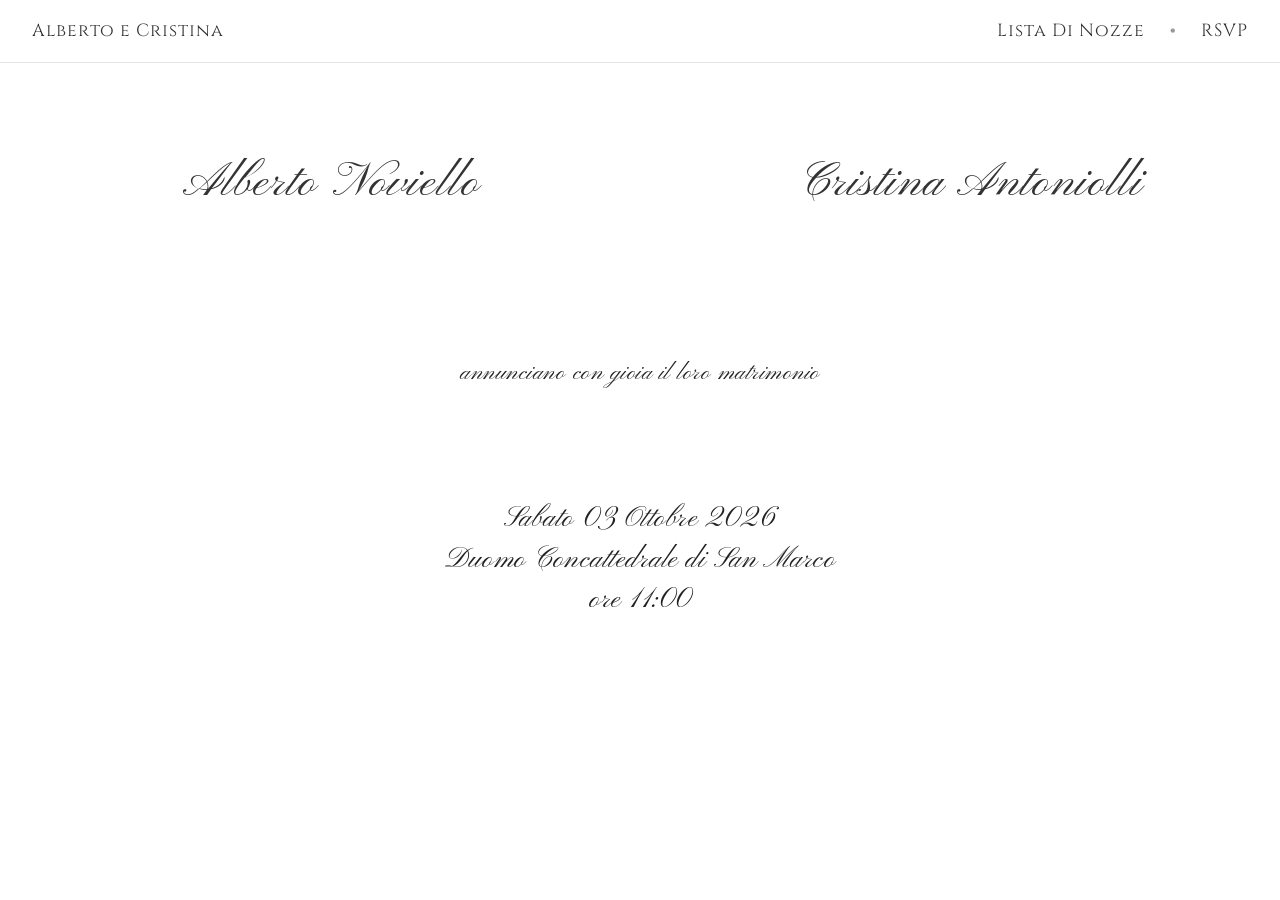
<file: index.html>
<!DOCTYPE html>
<html lang="it">
<head>
	<link href="https://fonts.googleapis.com/css2?family=Playfair+Display:wght@300;400;500;600&display=swap" rel="stylesheet">
	<link href="https://fonts.googleapis.com/css2?family=Cormorant+Garamond:wght@300;400;500;600&display=swap" rel="stylesheet">
	<link href="https://fonts.googleapis.com/css2?family=Cinzel:wght@400;500;600&display=swap" rel="stylesheet">
	<link href="https://fonts.googleapis.com/css2?family=Pinyon+Script&display=swap" rel="stylesheet">
  <meta charset="UTF-8" />
  <meta name="viewport" content="width=device-width, initial-scale=1" />
  <title>Cristina & Alberto</title>
  <link rel="stylesheet" href="style.css" />
</head>

<body>

  <!-- HEADER -->
  <header class="hero">

	<header class="header-bar">

	  <div class="header-left">
		<a href="index.html" class="header-btn">Alberto e Cristina</a>
		<!--<span class="header-btn">Alberto e Cristina</span>-->
	  </div>

	  <div class="header-right">
		<a href="ListaDiNozze.html" class="header-btn">Lista Di Nozze</a>
		<span class="dot-separator">•</span>
		<a href="RSVP.html" class="header-btn">RSVP</a>
	  </div>

	</header>

  </header>


  <!-- SEZIONE CENTRALE -->
	<main class="main-section">

	  <!--<div class="names-block">
		<div class="name">Cristina Antoniolli</div>
		<div class="and">e</div>
		<div class="name">Alberto Noviello</div>
	  </div>-->

	<div class="namesSposi-grid">
	  <div class="namesSposi-box left">
		<h3 class="namesSposi-title">Alberto Noviello</h3>
	  </div>

	  <div class="namesSposi-box right">
		<h3 class="namesSposi-title">Cristina Antoniolli</h3>
	  </div>
	</div>



	<div class="invito-block">
	  <p class="invitofrase-testo">
		annunciano con gioia il loro matrimonio<br><br><br><br>
	</p>
	<p class="invito-testo">
		Sabato 03 Ottobre 2026<br>
		Duomo Concattedrale di San Marco<br>
		ore 11:00
	  </p>
	</div>

	</main>

</body>
</html>
</file>
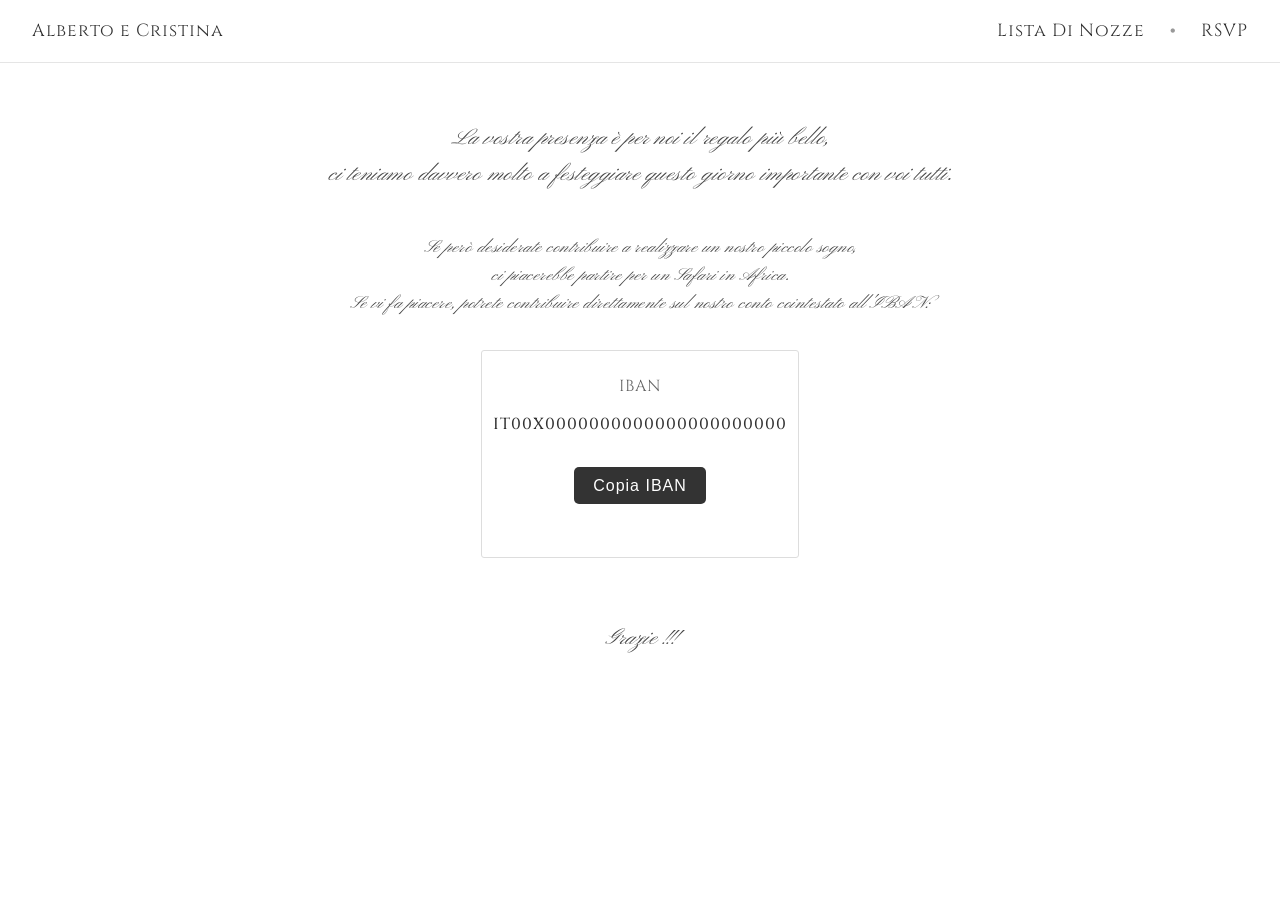
<file: ListaDiNozze.html>
<!DOCTYPE html>
<html lang="it">
<head>
	<link href="https://fonts.googleapis.com/css2?family=Playfair+Display:wght@300;400;500;600&display=swap" rel="stylesheet">
	<link href="https://fonts.googleapis.com/css2?family=Cormorant+Garamond:wght@300;400;500;600&display=swap" rel="stylesheet">
	<link href="https://fonts.googleapis.com/css2?family=Cinzel:wght@400;500;600&display=swap" rel="stylesheet">
	<link href="https://fonts.googleapis.com/css2?family=Pinyon+Script&display=swap" rel="stylesheet">
  <meta charset="UTF-8" />
  <meta name="viewport" content="width=device-width, initial-scale=1" />
  <title>Lista Di Nozze</title>
  <link rel="stylesheet" href="style.css" />
</head>

<body>

  <!-- HEADER -->
  <header class="hero">

	<header class="header-bar">

	  <div class="header-left">
		<a href="index.html" class="header-btn">Alberto e Cristina</a>
		<!--<span class="header-btn">Alberto e Cristina</span>-->
	  </div>

	  <div class="header-right">
		<a href="ListaDiNozze.html" class="header-btn">Lista Di Nozze</a>
		<span class="dot-separator">•</span>
		<a href="RSVP.html" class="header-btn">RSVP</a>
	  </div>

	</header>

  </header>

<!-- 
<main class="registry-section">

	<section class="registry-collage">
	  <div class="collage-grid">
		<img src="Foto1.JPG" class="collage-img">
		<img src="Foto2.JPG" class="collage-img">
		<img src="Foto3.JPG" class="collage-img">
		<img src="Foto4.JPG" class="collage-img">
		<img src="Foto5.JPG" class="collage-img">

		<img src="Foto6.JPG" class="collage-img">
		<img src="Foto7.JPG" class="collage-img">
		<img src="Foto8.JPG" class="collage-img">
		<img src="Foto9.JPG" class="collage-img">
		<img src="Foto10.JPG" class="collage-img">

		<img src="Foto11.JPG" class="collage-img">
		<img src="Foto12.JPG" class="collage-img">
		<img src="Foto13.JPG" class="collage-img">
		<img src="Foto14.JPG" class="collage-img">
		<img src="Foto15.JPG" class="collage-img">

		<img src="Foto16.JPG" class="collage-img">
		<img src="Foto17.JPG" class="collage-img">
		<img src="Foto18.JPG" class="collage-img">
		<img src="Foto19.JPG" class="collage-img">
		<img src="Foto20.JPG" class="collage-img">

		<img src="Foto21.JPG" class="collage-img">
		<img src="Foto22.JPG" class="collage-img">
		<img src="Foto23.JPG" class="collage-img">
		<img src="Foto24.JPG" class="collage-img">
		<img src="Foto25.JPG" class="collage-img">
	  </div>
-->
	  <p class="registry-intro">
		La vostra presenza è per noi il regalo più bello,<br>
		ci teniamo davvero molto a festeggiare questo giorno importante con voi tutti.
	  </p>
	  
	  
	<p class="registry-main">
	  Se però desiderate contribuire a realizzare un nostro piccolo sogno,<br>
	  ci piacerebbe partire per un <span class="highlight-safari">Safari in Africa</span>.<br>
	  Se vi fa piacere, potrete contribuire direttamente sul nostro conto cointestato all'IBAN:
	</p>

	<div class="iban-box">
	  <p class="iban-label">IBAN</p>
	  <p class="iban-value" id="iban-text">IT00X0000000000000000000000</p>

	  <button class="copy-btn" onclick="copyIBAN()">Copia IBAN</button>
	  <p id="copy-feedback" class="copy-feedback">Copiato!</p>
	</div>

	  <p class="registry-intro">
		Grazie !!!<br>
	  </p>

	</section>

</main>


<script>
function copyIBAN() {
  const iban = document.getElementById("iban-text").innerText;
  navigator.clipboard.writeText(iban).then(() => {
    const feedback = document.getElementById("copy-feedback");
    feedback.style.opacity = "1";
    setTimeout(() => {
      feedback.style.opacity = "0";
    }, 1500);
  });
}
</script>

</body>
</html>
</file>
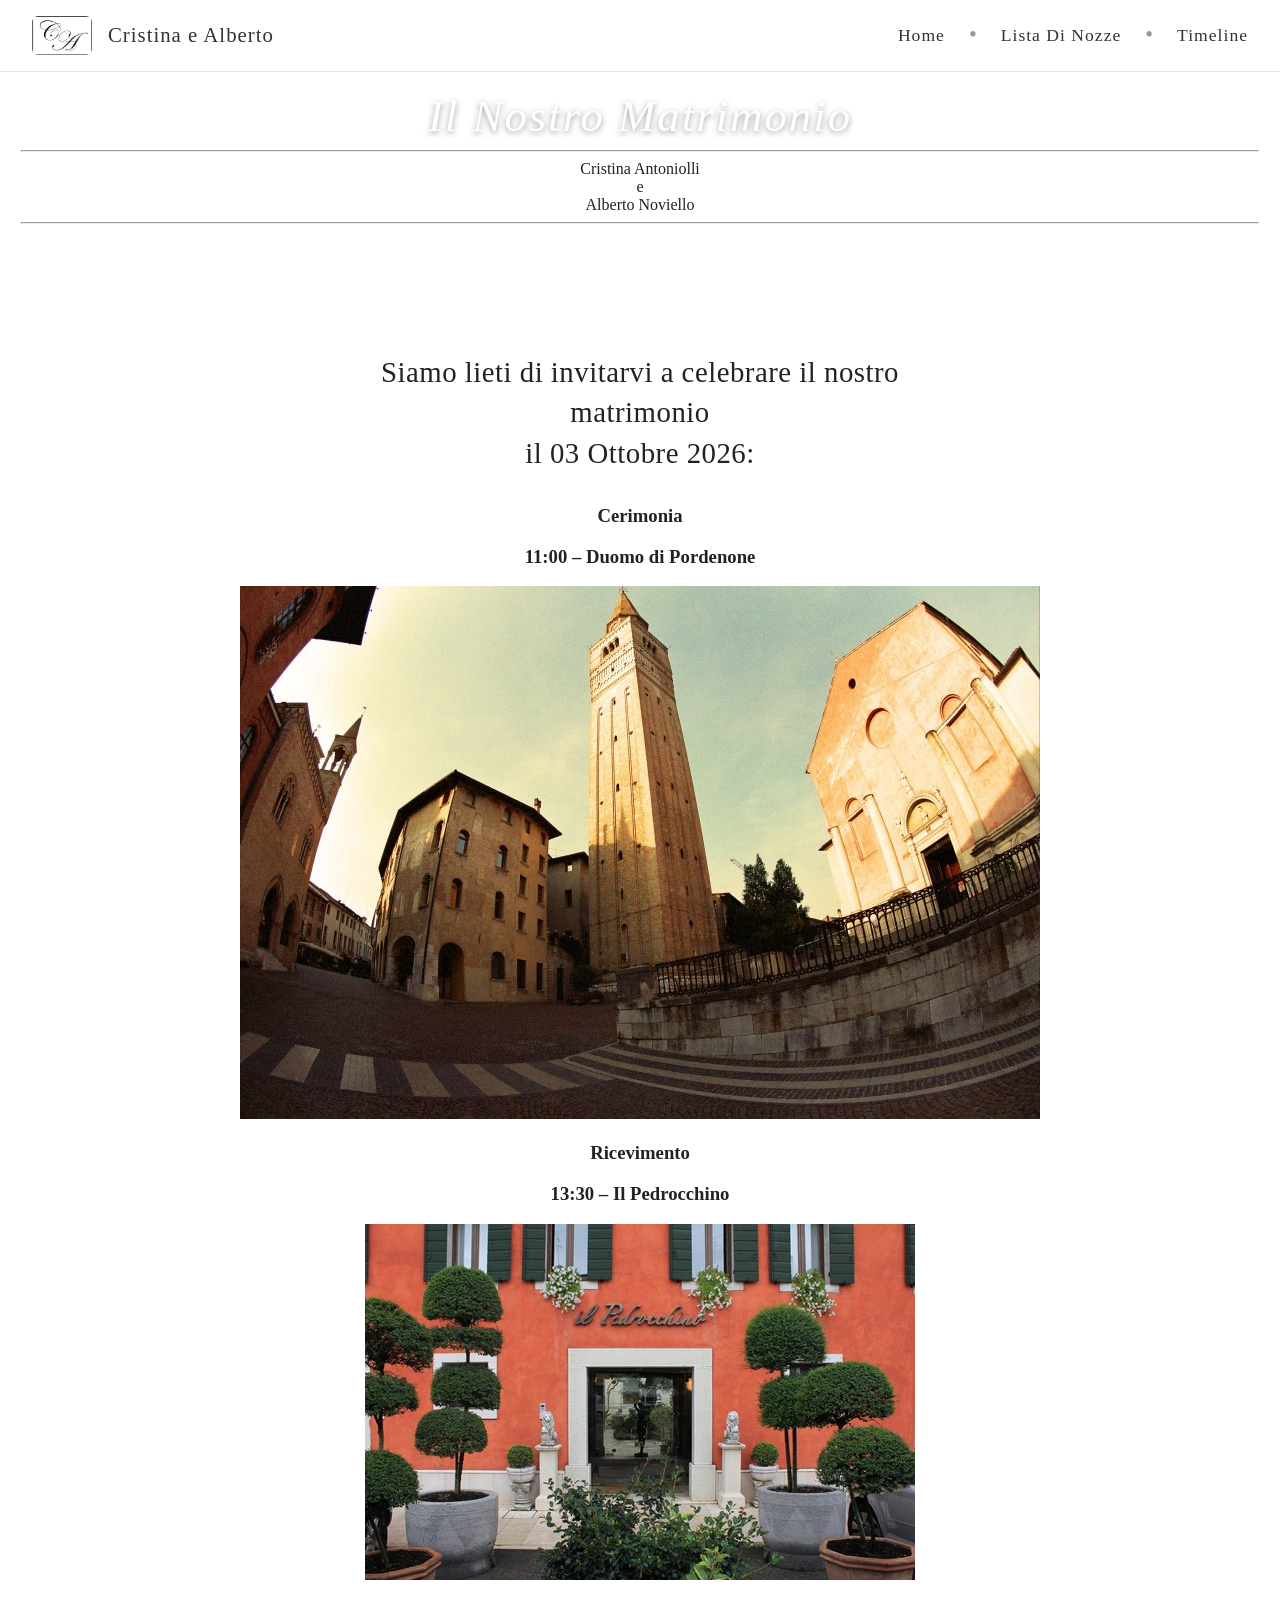
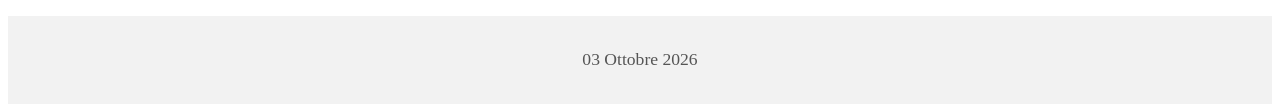
<file: Main1.html>
<!DOCTYPE html>
<html lang="it">
<head>
	<link href="https://fonts.googleapis.com/css2?family=Playfair+Display:wght@300;400;500;600&display=swap" rel="stylesheet">
  <meta charset="UTF-8" />
  <meta name="viewport" content="width=device-width, initial-scale=1" />
  <title>Alberto & NomePartner</title>
  <link rel="stylesheet" href="style.css" />
</head>

<body>

  <!-- HEADER -->
  <header class="hero">

	<header class="header-bar">

	  <div class="header-left">
		<img src="header.jpg" alt="Logo matrimonio" class="header-logo" />
		<span class="header-title">Cristina e Alberto</span>
	  </div>

	  <div class="header-right">
		<a href="Main.html" class="header-btn">Home</a>
		<span class="dot-separator">•</span>
		<a href="ListaDiNozze.html" class="header-btn">Lista Di Nozze</a>
		<span class="dot-separator">•</span>
		<a href="timeline.html" class="header-btn">Timeline</a>
	  </div>

	</header>

  </header>


  <!-- SEZIONE CENTRALE -->
	<main class="main-section">
	
	<section class="hero-banner">
	  <div class="hero-banner-text">Il Nostro Matrimonio</div>
	</section>
	
	

	  <hr class="line" />

	  <div class="names-block">
		<div class="name">Cristina Antoniolli</div>
		<div class="and">e</div>
		<div class="name">Alberto Noviello</div>
	  </div>

	  <hr class="line" />

	<div class="invito-block">
	  <p class="invito-testo">
		Siamo lieti di invitarvi a celebrare il nostro matrimonio<br>
		il 03 Ottobre 2026:
	  </p>
	</div>

	<div class="location-grid">

	  <!-- COLONNA SINISTRA -->
	  <div class="location-box">
		<h3 class="location-title">Cerimonia</h3>
		<h3 class="location-subtitle italic-title">11:00 – Duomo di Pordenone</h3>
		<img src="DuomoPordenone.jpg" alt="Duomo di Pordenone" class="location-img">
	  </div>

	  <!-- COLONNA DESTRA -->
	  <div class="location-box">
		<h3 class="location-title">Ricevimento</h3>
		<h3 class="location-subtitle italic-title">13:30 – Il Pedrocchino</h3>
		<img src="Pedrocchino.jpg" alt="Il Pedrocchino" class="location-img">
	  </div>

	</div>


	</main>

  <!-- FOOTER -->
  <footer class="footer">
    <p>03 Ottobre 2026</p>
  </footer>

</body>
</html>
</file>
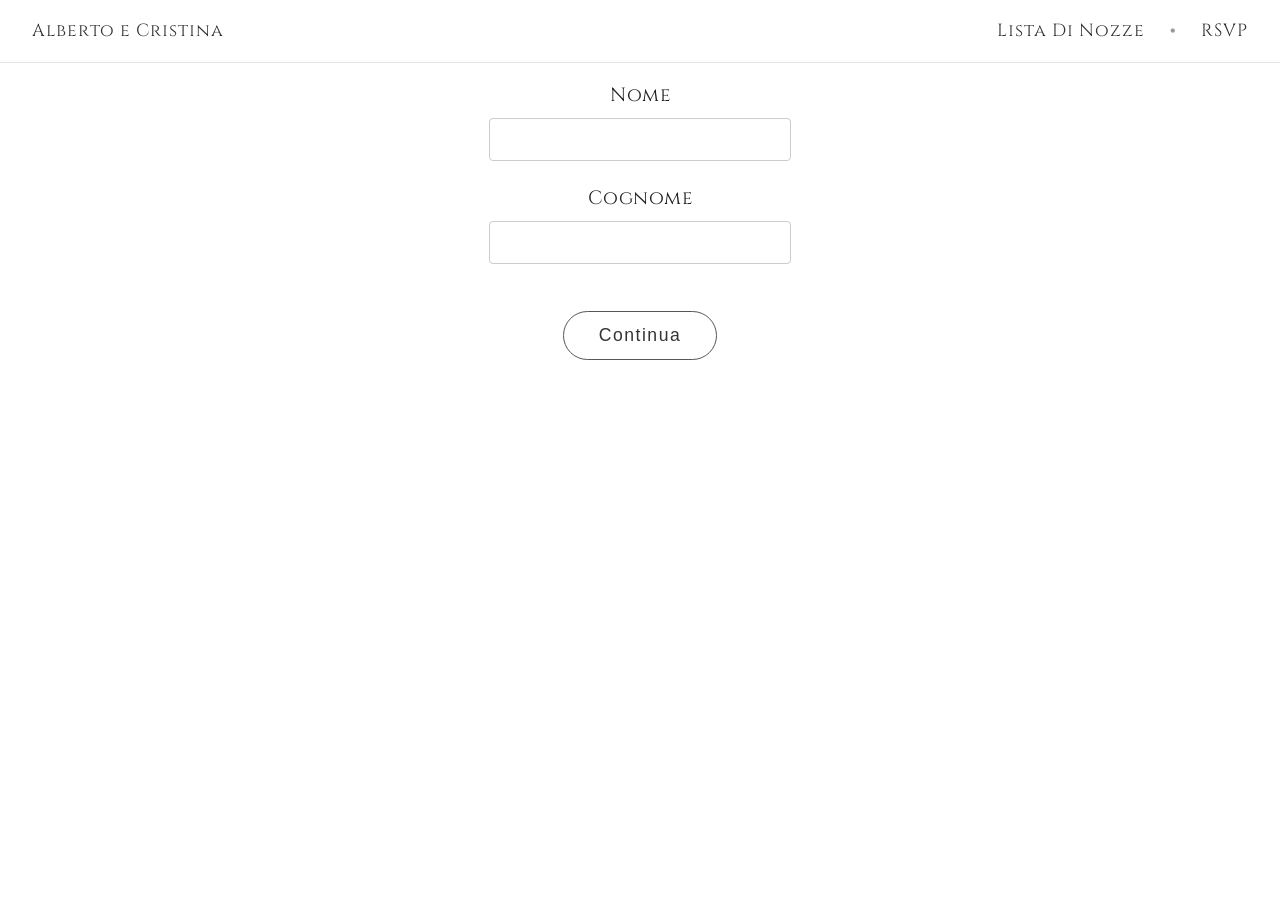
<file: RSVP.html>
<!DOCTYPE html>
<html lang="it">
<head>
	<link href="https://fonts.googleapis.com/css2?family=Playfair+Display:wght@300;400;500;600&display=swap" rel="stylesheet">
	<link href="https://fonts.googleapis.com/css2?family=Cormorant+Garamond:wght@300;400;500;600&display=swap" rel="stylesheet">
	<link href="https://fonts.googleapis.com/css2?family=Cinzel:wght@400;500;600&display=swap" rel="stylesheet">
	<link href="https://fonts.googleapis.com/css2?family=Pinyon+Script&display=swap" rel="stylesheet">
  <meta charset="UTF-8" />
  <meta name="viewport" content="width=device-width, initial-scale=1" />
  <title>RSVP</title>
  <link rel="stylesheet" href="style.css" />
</head>

<body>

  <!-- HEADER -->
  <header class="hero">

	<header class="header-bar">

	  <div class="header-left">
		<a href="index.html" class="header-btn">Alberto e Cristina</a>
		<!--<span class="header-btn">Alberto e Cristina</span>-->
	  </div>

	  <div class="header-right">
		<a href="ListaDiNozze.html" class="header-btn">Lista Di Nozze</a>
		<span class="dot-separator">•</span>
		<a href="RSVP.html" class="header-btn">RSVP</a>
	  </div>

	</header>

  </header>

<form id="formCompleto" action="https://formsubmit.co/alberto_noviello@outlook.com" method="POST">

  <!-- CONFIG EMAIL -->
  <input type="hidden" name="_subject" value="Nuova conferma RSVP">
  <input type="hidden" name="_captcha" value="false">
  <input type="hidden" name="_next" value="Thankyou.html">

  <!-- utile per email -->
  <input type="hidden" name="nome_completo" id="nome_completo">

  <!-- STEP 1 -->
  <div id="step1">
    <label>Nome
      <input type="text" id="nome" name="nome" required>
    </label>

    <label>Cognome
      <input type="text" id="cognome" name="cognome" required>
    </label>

	<button id="continuaBtn" type="button" class="submit-btn" onclick="verificaNome()">
	  Continua
	</button>

    <p id="errore" class="errore-msg"></p>

  </div>

  <!-- STEP 2 -->
  <div id="step2" style="display:none;">

    <label>Parteciperai?
      <select name="presenza" required>
        <option value="si">Sì, ci sarò!</option>
        <option value="no">Purtroppo no</option>
      </select>
    </label>

    <label id="persone-label">
      Numero di persone
      <select id="persone-select" name="persone"></select>
    </label>

    <label>Note
      <textarea name="note"></textarea>
    </label>

    <button type="submit" class="submit-btn">
      Invia
    </button>

  </div>
</form>




<script>

let invitati = [];

// ✅ normalizza stringhe
function normalizza(str) {
  return str
    .toLowerCase()
    .normalize("NFD")
    .replace(/[\u0300-\u036f]/g, "")
    .replace(/'/g, "")
    .replace(/[^a-z\s]/g, "")
    .trim()
    .replace(/\s+/g, " ");
}

// ✅ CONFIG JSONBIN
const BIN_ID = "6a30fe76da38895dfec832a5";
const API_KEY = "$2a$10$9mci6Xi2bRFphPasXuSdle52zgJLxaLCO1FE1dNpwxUWUjb3cC/4K";

fetch(`https://api.jsonbin.io/v3/b/${BIN_ID}/latest`, {
  headers: {
    "X-Master-Key": API_KEY
  }
})
.then(res => res.json())
.then(data => {

  // ✅ gestione robusta (copre entrambi i casi)
  if (Array.isArray(data.record)) {
    invitati = data.record;
  } else if (Array.isArray(data.record.record)) {
    invitati = data.record.record;
  } else {
    console.error("Formato JSON inatteso:", data);
    invitati = [];
  }

  console.log("✅ invitati:", invitati);
})
.catch(err => console.error(err));


function verificaNome() {

  const nome = document.getElementById("nome").value;
  const cognome = document.getElementById("cognome").value;

  const completo = normalizza(nome + " " + cognome);
  const errore = document.getElementById("errore");

  errore.style.display = "none";
  errore.classList.remove("show");

  console.log("INPUT:", completo);

  // ✅ TROVA IL GRUPPO
  const gruppoTrovato = invitati.find(g => {

    return g.persone.some(p => {
      const full1 = normalizza(p.nome + " " + (p.cognome1 || ""));
      const full2 = normalizza(p.nome + " " + (p.cognome2 || ""));

      return full1 === completo || full2 === completo;
    });

  });

  // ❌ NON TROVATO
  if (!gruppoTrovato) {
    errore.innerText = "Scusa, il tuo nome non trovato nella lista invitati";
    errore.style.display = "block";
    return;
  }

  // ❌ GIÀ CONFERMATO (da chiunque nel gruppo)
  if (gruppoTrovato.confermato) {
    errore.innerText = "Grazie, la tua partcipazione è già stata confermata! ";
    errore.style.display = "block";
    return;
  }

  // ✅ OK → salva gruppo selezionato
  window.gruppoSelezionato = gruppoTrovato;

  mostraForm(gruppoTrovato.max || 1);
}



// ✅ MOSTRA STEP 2
function mostraForm(maxPersone) {

  document.getElementById("step1").style.display = "none";
  document.getElementById("step2").style.display = "block";

  const select = document.getElementById("persone-select");
  select.innerHTML = "";

  for (let i = 1; i <= maxPersone; i++) {
    const opt = document.createElement("option");
    opt.value = i;
    opt.textContent = i;
    select.appendChild(opt);
  }

  const nome = document.getElementById("nome").value;
  const cognome = document.getElementById("cognome").value;

  document.getElementById("nome_completo").value =
    nome.trim() + " " + cognome.trim();
}


document.getElementById("formCompleto").addEventListener("submit", function(e) {
  e.preventDefault();

  const gruppo = window.gruppoSelezionato;

  if (!gruppo) return;

  // ✅ marca tutta la coppia come confermata
  gruppo.confermato = true;

  fetch(`https://api.jsonbin.io/v3/b/${BIN_ID}`, {
    method: "PUT",
    headers: {
      "Content-Type": "application/json",
      "X-Master-Key": API_KEY
    },
    body: JSON.stringify({
      record: invitati
    })
  })
  .then(() => {
    console.log("✅ Conferma salvata");
    e.target.submit();
  })
  .catch(err => console.error(err));
});


// ✅ gestione presenza
document.addEventListener("DOMContentLoaded", () => {
  const presenzaSelect = document.querySelector('select[name="presenza"]');

  presenzaSelect.addEventListener("change", function () {
    const label = document.getElementById("persone-label");

    if (this.value === "no") {
      label.style.display = "none";
    } else {
      label.style.display = "block";
    }
  });
});


</script>


</body>
</html>
</file>
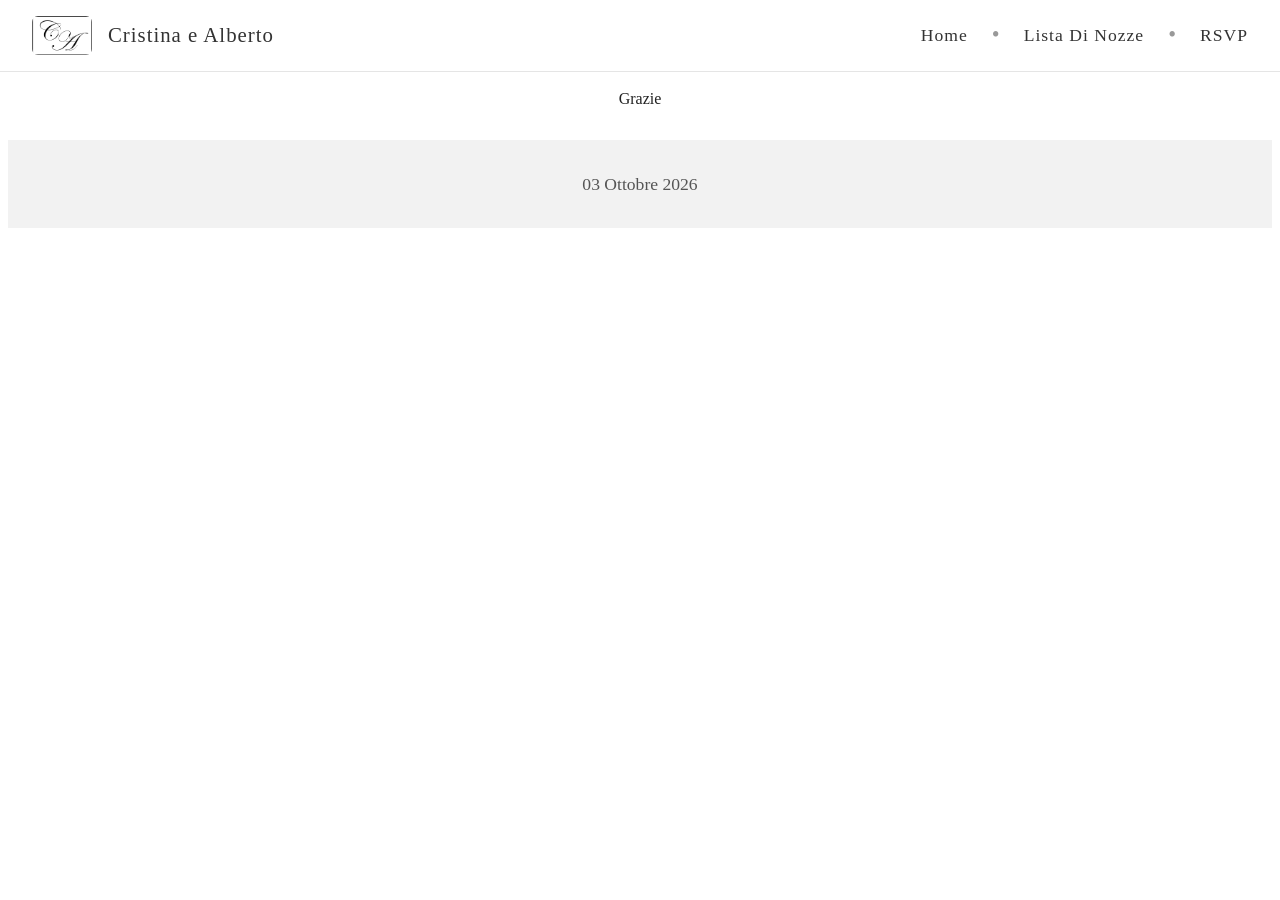
<file: Thankyou.html>
<!DOCTYPE html>
<html lang="it">
<head>
	<link href="https://fonts.googleapis.com/css2?family=Playfair+Display:wght@300;400;500;600&display=swap" rel="stylesheet">
	<link href="https://fonts.googleapis.com/css2?family=Cormorant+Garamond:wght@300;400;500;600&display=swap" rel="stylesheet">
	<link href="https://fonts.googleapis.com/css2?family=Pinyon+Script&display=swap" rel="stylesheet">
  <meta charset="UTF-8" />
  <meta name="viewport" content="width=device-width, initial-scale=1" />
  <title>Cristina & Alberto</title>
  <link rel="stylesheet" href="style.css" />
</head>

<body>

  <!-- HEADER -->
  <header class="hero">

	<header class="header-bar">

	  <div class="header-left">
		<img src="header.jpg" alt="Logo matrimonio" class="header-logo" />
		<span class="header-title">Cristina e Alberto</span>
	  </div>

	  <div class="header-right">
		<a href="index.html" class="header-btn">Home</a>
		<span class="dot-separator">•</span>
		<a href="ListaDiNozze.html" class="header-btn">Lista Di Nozze</a>
		<span class="dot-separator">•</span>
		<a href="RSVP.html" class="header-btn">RSVP</a>
	  </div>

	</header>

  </header>


  <!-- SEZIONE CENTRALE -->
	<main class="main-section">
	  <div class="names-block">
		<div class="name">Grazie</div>
	  </div>
	</main>

  <!-- FOOTER -->
  <footer class="footer">
    <p>03 Ottobre 2026</p>
  </footer>

</body>
</html>
</file>
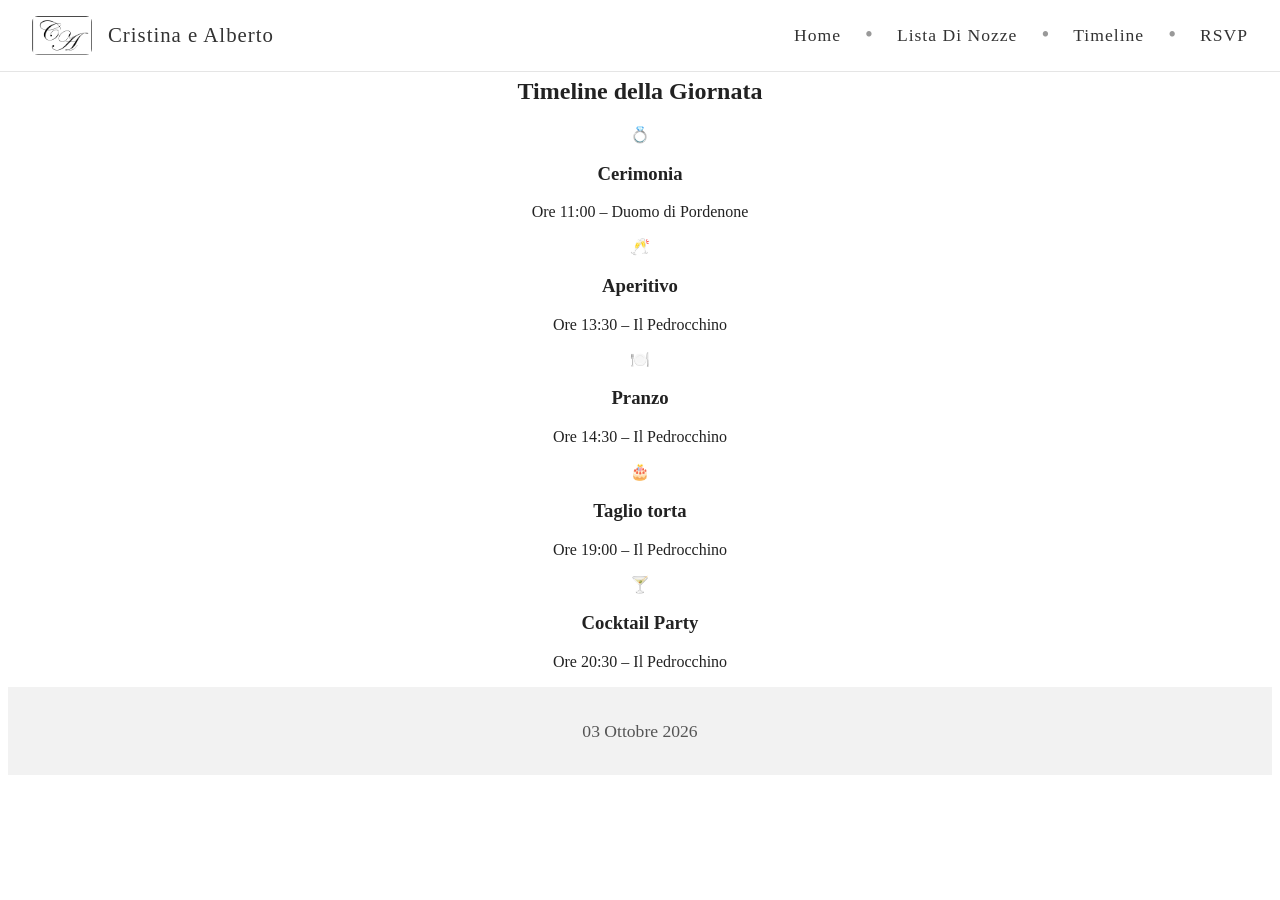
<file: timeline.html>
<!DOCTYPE html>
<html lang="it">
<head>
	<link href="https://fonts.googleapis.com/css2?family=Playfair+Display:wght@300;400;500;600&display=swap" rel="stylesheet">
	<link href="https://fonts.googleapis.com/css2?family=Cormorant+Garamond:wght@300;400;500;600&display=swap" rel="stylesheet">
  <meta charset="UTF-8" />
  <meta name="viewport" content="width=device-width, initial-scale=1" />
  <title>Timeline</title>
  <link rel="stylesheet" href="style.css" />
</head>

<body>

  <!-- HEADER -->
  <header class="hero">

	<header class="header-bar">

	  <div class="header-left">
		<img src="header.jpg" alt="Logo matrimonio" class="header-logo" />
		<span class="header-title">Cristina e Alberto</span>
	  </div>

	  <div class="header-right">
		<a href="Main.html" class="header-btn">Home</a>
		<span class="dot-separator">•</span>
		<a href="ListaDiNozze.html" class="header-btn">Lista Di Nozze</a>
		<span class="dot-separator">•</span>
		<a href="timeline.html" class="header-btn">Timeline</a>
		<span class="dot-separator">•</span>
		<a href="RSVP.html" class="header-btn">RSVP</a>
	  </div>

	</header>

  </header>

<section class="timeline-section">
  <h2 class="timeline-title">Timeline della Giornata</h2>

  <div class="timeline">

    <div class="timeline-item left">
      <div class="timeline-icon">💍</div>
      <div class="timeline-text">
        <h3>Cerimonia</h3>
        <p>Ore 11:00 – Duomo di Pordenone</p>
      </div>
    </div>

    <div class="timeline-item right">
      <div class="timeline-icon">🥂</div>
      <div class="timeline-text">
        <h3>Aperitivo</h3>
        <p>Ore 13:30 – Il Pedrocchino</p>
      </div>
    </div>

    <div class="timeline-item left">
      <div class="timeline-icon">🍽️</div>
      <div class="timeline-text">
        <h3>Pranzo</h3>
        <p>Ore 14:30 – Il Pedrocchino</p>
      </div>
    </div>

    <div class="timeline-item right">
      <div class="timeline-icon">🎂</div>
      <div class="timeline-text">
        <h3>Taglio torta</h3>
        <p>Ore 19:00 – Il Pedrocchino</p>
      </div>
    </div>

    <div class="timeline-item left">
      <div class="timeline-icon">🍸</div>
      <div class="timeline-text">
        <h3>Cocktail Party</h3>
        <p>Ore 20:30 – Il Pedrocchino</p>
      </div>
    </div>

  </div>
</section>




<footer class="footer">
  <p>03 Ottobre 2026</p>
</footer>

</body>
</html>
</file>
<file: style.css>
/* FONT & BASE */
body {
  /* font-family: "Playfair Display", serif; */
  /* font-family: "Cormorant Garamond", serif; */
  font-family: "Cinzel", serif;
  background: #ffffff;
  color: #222;
  text-align: center;
  padding-top: 50px;
}


/***************************************************/
/*                     HEADER                      */
/***************************************************/

.header-bar {
  width: 100%;
  background: #ffffff;
  padding: 1rem 2rem;
  display: flex;
  justify-content: space-between;
  align-items: center;
  border-bottom: 1px solid #e5e5e5;
  position: fixed;
  top: 0;
  left: 0;
  right: 0;
  z-index: 999;
}

.header-left {
  display: flex;
  align-items: center;
  gap: 1rem;
}

.header-logo {
  width: 60px;
  height: auto;
  border-radius: 6px;
}

.header-title {
  font-size: 1.3rem;
  font-weight: 500;
  letter-spacing: 1px;
  color: #333;
}

/* BOTTONI HEADER */
.header-right {
  display: flex;
  align-items: center;
  gap: 1.5rem;
  padding-right: 4rem;
}

.header-btn {
  background: none;
  border: none;
  color: #333;
  font-size: 1.1rem;
  letter-spacing: 1px;
  text-decoration: none;
  cursor: pointer;
}

.header-btn:hover {
  color: #666;
}

/* SEPARATORE • */
.dot-separator {
  font-size: 1.4rem;
  color: #999;
}


@media (max-width: 700px) {

  .header-bar {
    flex-direction: column;
    gap: 0.5rem;
    padding: 0.8rem 1rem;
  }

  .header-left {
    justify-content: left;
  }

  .header-logo {
    width: 45px;
  }

  .header-title {
    font-size: 1.2rem;
  }

  .header-right {
    padding-right: 0;
    gap: 1rem;
    flex-wrap: wrap;
    justify-content: right;
  }

  .header-btn {
    font-size: 0.95rem;
  }

  .dot-separator {
    /*display: none;*/
  }

}


/***************************************************/
/*                     HOME                        */
/***************************************************/

.main-section {
  background: #ffffff;
  padding: 2rem 0.8rem;
}

.names {
  font-size: 3rem;
  margin: 1.5rem 0;
  font-weight: 300;
}

.namesSposi-grid {
  display: grid;
  grid-template-columns: 1fr 1fr;
  gap: 20rem; /* distanza dal centro */
  max-width: 1200px;
  margin: 1rem auto;
}

.namesSposi-box.left {
  text-align: right;
}

.namesSposi-box.right {
  text-align: left;
}

.namesSposi-title {
	font-family: "Pinyon Script", cursive;
  font-size: 3rem;
  font-weight: 500;
  margin-bottom: 1rem;
  color: #333;
  letter-spacing: 1px;
}


@media (max-width: 700px) {

  /* HERO banner text */
  .hero-banner-text {
    font-size: 2rem;
  }

  .name {
    font-size: 2.1rem;
  }

  .and {
    font-size: 1.1rem;
  }

  /* Titolo iniziale */
  .names {
    font-size: 2.2rem;
  }

  .namesSposi-grid {
    grid-template-columns: 1fr;
    gap: 0.5rem;
  }

  .namesSposi-box.left,
  .namesSposi-box.right {
    text-align: center;
  }

  .namesSposi-title {
    font-size: 2rem;
    line-height: 1.1;
  }

}

  /* Sezione invito */
  .invito-testo {
    font-size: 0.7rem;
	margin: 0.5rem 0;
  }

  .invitofrase-testo {
    font-size: 0.6rem;
	margin: 0.5rem 0;
  }
  
  .invito-luogo {
    font-size: 1rem;
  }

  .invito-indirizzo {
    font-size: 0.9rem;
  }

}

/***************************************************/
/*                  HERO BANNER                    */
/***************************************************/

.hero-banner {
  width: 100%;
  height: 300px;
  background-image: url("Foto_Bacino.jpg");
  background-size: cover;
  background-position: center;
  background-repeat: no-repeat;
  display: flex;
  justify-content: center;
  align-items: center;
  margin-bottom: 1.5rem;
}

.hero-banner-text {
  font-family: "Cormorant Garamond", serif;
  font-size: 2.8rem;
  font-style: italic;
  color: white;
  text-shadow: 0 2px 6px rgba(0,0,0,0.4);
  letter-spacing: 2px;
}

/***************************************************/
/*                     INVITO                      */
/***************************************************/

.invito-block {
  margin: 8rem auto 2rem auto;
  max-width: 600px;
  text-align: center;
  line-height: 1.4;
}

.invito-testo {
	font-family: "Pinyon Script", cursive;
  font-size: 1.8rem;
  font-weight: 400;
  margin-bottom: 1rem;
  letter-spacing: 0.5px;
}

.invitofrase-testo {
	font-family: "Pinyon Script", cursive;
  font-size: 1.5rem;
  font-weight: 400;

  letter-spacing: 0.5px;
}


/***************************************************/
/*                LISTA DI NOZZE – TESTO           */
/***************************************************/

.registry-section {
  background: #ffffff;
  padding: 4rem 1rem;
  text-align: center;
}

.registry-block {
  max-width: 700px;
  margin: 0 auto;
  line-height: 1.6;
}

/* Testo introduttivo (più grande e in evidenza) */
.registry-intro {
	/*font-family: "Cormorant Garamond", serif;*/
	font-family: "Pinyon Script";
  font-size: 1.4rem;
  line-height: 1.6;
  color: #444;
  font-style: italic;
  letter-spacing: 0.5px;
  margin-top: 4rem;
  margin-bottom: 2.5rem;
}

/* Testo principale (più grande e leggibile) */
.registry-main {
	/*font-family: "Cormorant Garamond", serif;*/
	font-family: "Pinyon Script";
  font-size: 1.1rem;
  line-height: 1.6;
  color: #444;
  font-style: italic;
  margin-bottom: 2rem;
  letter-spacing: 0.5px;
}

/***************************************************/
/*                BOX IBAN             */
/***************************************************/

.iban-box {
  background: #ffffff;
  border: 1px solid #ddd;
  padding: 0.5rem;
  margin: 0 auto 1rem;
  max-width: 300px;
  border-radius: 3px;
  word-break: break-all;
}

.iban-label {
  font-size: 1rem;
  color: #666;
  margin-bottom: 0.3rem;
  letter-spacing: 1px;
}

.iban-value {
  font-size: 1.rem;
  font-weight: 500;
  letter-spacing: 1px;
  color: #333;
}

.copy-btn {
  margin-top: 1rem;
  padding: 0.6rem 1.2rem;
  font-size: 1rem;
  background: #333;
  color: white;
  border: none;
  border-radius: 5px;
  cursor: pointer;
  letter-spacing: 1px;
  transition: 0.2s ease;
}

.copy-btn:hover {
  background: #555;
}

.copy-feedback {
  margin-top: 0.7rem;
  font-size: 0.9rem;
  color: #4CAF50;
  opacity: 0;
  transition: opacity 0.3s ease;
}

@media (max-width: 700px) {

  .registry-section {
    padding: 2rem 0.8rem; /* era 4rem → troppo alto */
  }

  .registry-block {
    line-height: 1.4; /* più compatto */
  }

  .registry-intro {
    font-size: 1.05rem;
    margin-top: 4rem;     /* ridotto */
    margin-bottom: 1.5rem;
    line-height: 1.4;
  }

  .registry-main {
    font-size: 0.95rem;
    margin-bottom: 1.2rem;
    line-height: 1.5;
  }

  /* BOX IBAN più compatta */
  .iban-box {
    max-width: 260px;
    padding: 0.4rem;
    margin: 0 auto 0.8rem;
  }

  .iban-label {
    font-size: 0.85rem;
    margin-bottom: 0.2rem;
  }

  .iban-value {
    font-size: 0.9rem;
    letter-spacing: 0.5px;
  }

  /* Bottone più piccolo */
  .copy-btn {
    margin-top: 0.6rem;
    padding: 0.4rem 0.8rem;
    font-size: 0.85rem;
  }

  .copy-feedback {
    font-size: 0.8rem;
    margin-top: 0.4rem;
  }
}

/***************************************************/
/*                     FOOTER                      */
/***************************************************/

.footer {
  background: #f2f2f2;
  padding: 1rem 0;
  font-size: 1.1rem;
  color: #555;
}

/***************************************************/
/*                     RSVP PAGE                   */
/***************************************************/

.rsvp-container {
  max-width: 600px;
  margin: 0 auto;
  padding: 2rem;
  text-align: left;
}

.rsvp-title {
  font-size: 2.2rem;
  margin-bottom: 2rem;
  text-align: center;
  font-weight: 400;
  letter-spacing: 1px;
}

form label {
  display: block;
  margin-top: 1.5rem;
  font-size: 1.2rem;
  letter-spacing: 0.5px;
}

input, select, textarea {
  width: 280px;
  padding: 0.7rem;
  margin-top: 0.5rem;
  border: 1px solid #ccc;
  border-radius: 4px;
  font-family: "Playfair Display", serif;
  font-size: 1rem;
}

textarea {
  min-height: 120px;
}

#step1 {
  text-align: center;
}

#step1 label {
  display: block;
  text-align: center;
  margin-bottom: 15px;
}

#step1 input {
  width: 280px;
  display: block;
  padding: 10px;
  margin: 10px auto;   /* 🔑 questo centra */
}

#step2 {
  max-width: 400px;   /* limita larghezza form */
  margin: 0 auto;     /* centra */
}

#step2 label {
  display: block;
  margin-bottom: 15px;
}

#step2 input,
#step2 select,
#step2 textarea {
  width: 100%;        /* stanno dentro il container */
  max-width: 100%;    /* sicurezza */
  padding: 8px;
  box-sizing: border-box;
}

#step2 textarea {
  height: 80px;
  resize: vertical;
}


.continue-btn {
  margin-top: 2rem;
  padding: 0.8rem 2.2rem;
  font-size: 1.1rem;
  background: none;
  border: 1px solid #555;
  border-radius: 30px; /* forma più elegante */
  cursor: pointer;
  letter-spacing: 1.5px;
  font-weight: 300;
  color: #333;
  transition: all 0.3s ease;
}

.submit-btn {
  margin-top: 2rem;
  padding: 0.8rem 2.2rem;
  font-size: 1.1rem;
  background: none;
  border: 1px solid #555;
  border-radius: 30px; /* forma più elegante */
  cursor: pointer;
  letter-spacing: 1.5px;
  font-weight: 300;
  color: #333;
  transition: all 0.3s ease;
}

.submit-btn:hover {
  background: #f7f7f7;
  border-color: #888;
}


.errore-msg {
  display: none;

  margin: 20px auto;     /* centra */
  padding: 10px 16px;

  width: fit-content;    /* ✅ chiave */
  max-width: 90%;        /* evita overflow su mobile */

  background: #f2fff2;
  /*border-left: 4px solid #c94c4c;*/
  border-radius: 4px;

  color: #1f7a1f;

  font-family: 'Cinzel', serif;
  font-size: 16px;

  text-align: center;
}


@media (max-width: 600px) {

  .rsvp-container {
	padding: 4.5rem 1rem 1.5rem;
  }

  .rsvp-title {
    font-size: 1.6rem;
    margin-bottom: 1.5rem;
  }

  form label {
    font-size: 1rem;
  }

  /* ✅ input globali */
  input, select, textarea {
    width: 50%;
    max-width: 320px;
    font-size: 0.95rem;
    padding: 0.6rem;
	margin: 1rem auto 0;
  }

  /* ✅ step1 */
  #step1 input {
    width: 50%;
    max-width: 320px;
	margin: 1rem auto 0;
  }

  /* ✅ step2 */
  #step2 {
	  width: 50%;
    max-width: 100%;
	margin: 1rem auto 0;
  }

  /* ✅ bottoni */
  .submit-btn,
  .continue-btn {
    width: 90%;
    max-width: 260px;
    display: block;
    margin: 1.5rem auto 0;
    font-size: 1rem;
    padding: 0.7rem 1.5rem;
  }

  .errore-msg {
    margin: 10px 16px;       /* meno spazio laterale */
    padding: 8px 12px;       /* più compatto */

    width: 100%;             /* occupa tutta la larghezza */
    max-width: 100%;

    font-size: 14px;         /* carattere più piccolo */
    line-height: 1.4;

    border-radius: 6px;      /* leggermente più morbido */
  }

}
</file>
